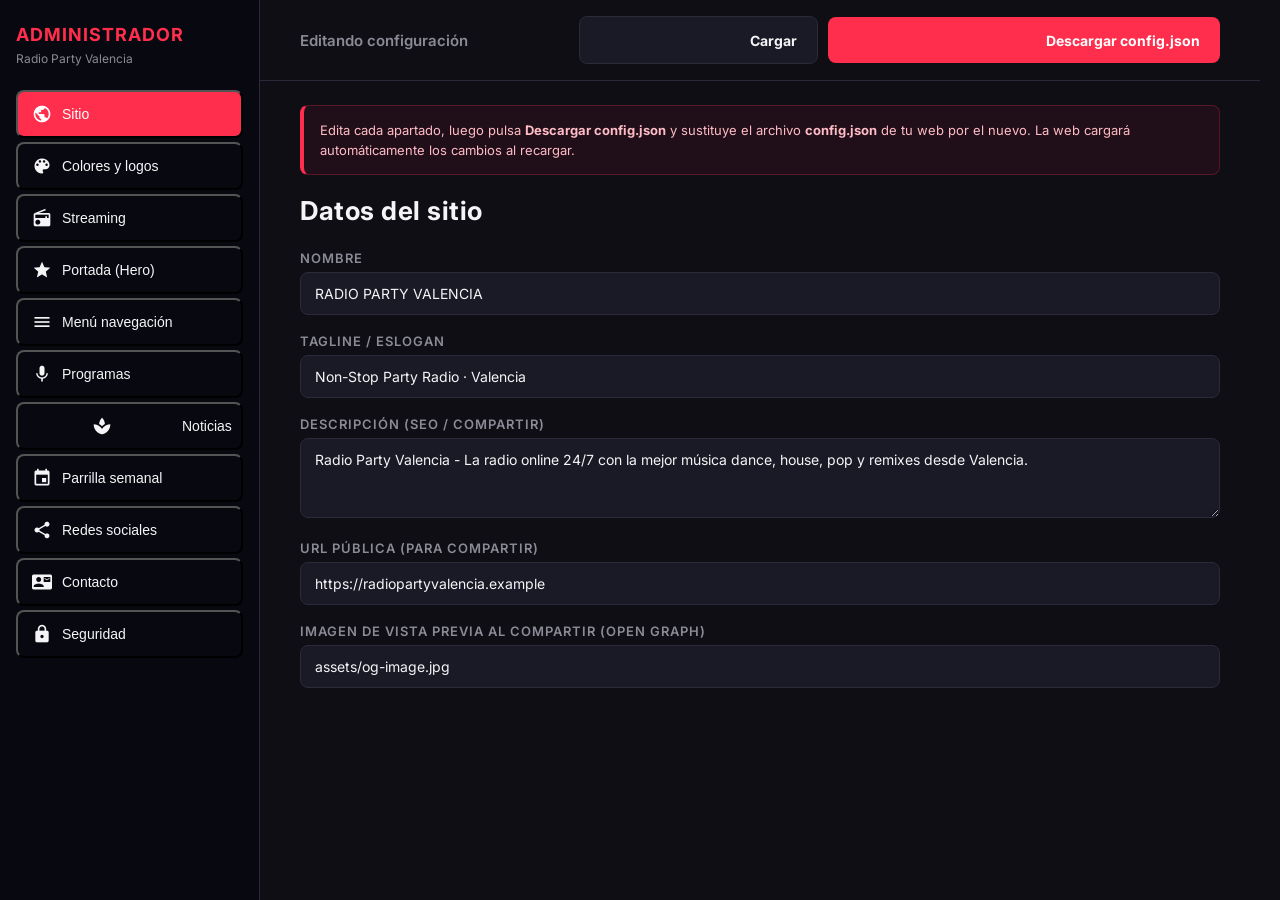
<file: admin.html>
<!DOCTYPE html>
<html lang="es">
<head>
<meta charset="UTF-8">
<meta name="viewport" content="width=device-width, initial-scale=1">
<title>Administrador · Radio Party Valencia</title>
<link href="https://fonts.googleapis.com/css2?family=Inter:wght@400;600;700;800&display=swap" rel="stylesheet">
<link href="https://fonts.googleapis.com/icon?family=Material+Icons" rel="stylesheet">
<style>
:root{--accent:#ff2e4d;--bg:#0e0e14;--bg2:#1a1a26;--border:#2a2a3a;--text:#f5f5f7;--muted:#8b8b96}
*{box-sizing:border-box;margin:0;padding:0}
body{background:var(--bg);color:var(--text);font-family:'Inter',system-ui,sans-serif;min-height:100vh;display:flex}
.sidebar{width:260px;background:#080810;border-right:1px solid var(--border);padding:24px 16px;position:sticky;top:0;height:100vh;overflow-y:auto;flex-shrink:0}
.sidebar h1{font-size:18px;margin-bottom:6px;color:var(--accent);letter-spacing:1px}
.sidebar p{font-size:12px;color:var(--muted);margin-bottom:24px}
.nav-btn{display:flex;align-items:center;gap:10px;width:100%;padding:12px 14px;border-radius:8px;background:transparent;color:var(--text);font-size:14px;text-align:left;margin-bottom:4px;cursor:pointer;transition:background .15s,color .15s}
.nav-btn:hover{background:rgba(255,255,255,.05)}
.nav-btn.active{background:var(--accent);color:#fff}
.nav-btn .material-icons{font-size:20px}
.main{flex:1;padding:32px 40px;max-width:1000px}
h2{margin-bottom:24px;font-size:26px;letter-spacing:.5px}
.field{margin-bottom:18px}
.field label{display:block;font-size:13px;font-weight:600;margin-bottom:6px;color:var(--muted);text-transform:uppercase;letter-spacing:1px}
.field input,.field textarea,.field select{width:100%;padding:12px 14px;background:var(--bg2);border:1px solid var(--border);border-radius:8px;color:var(--text);font-family:inherit;font-size:14px;outline:none;transition:border-color .15s}
.field input:focus,.field textarea:focus{border-color:var(--accent)}
.field textarea{resize:vertical;min-height:80px}
.field input[type=color]{height:48px;padding:4px;cursor:pointer}
.field .row{display:grid;grid-template-columns:1fr 1fr;gap:12px}
.card{background:var(--bg2);border:1px solid var(--border);border-radius:12px;padding:20px;margin-bottom:14px;position:relative}
.card h4{margin-bottom:12px;font-size:14px;letter-spacing:1px;color:var(--accent);text-transform:uppercase}
.btn{padding:11px 20px;background:var(--accent);color:#fff;border:none;border-radius:8px;font-weight:700;cursor:pointer;font-family:inherit;font-size:14px;transition:filter .15s,transform .1s;display:inline-flex;align-items:center;gap:6px}
.btn:hover{filter:brightness(1.1)}
.btn.secondary{background:var(--bg2);border:1px solid var(--border);color:var(--text)}
.btn.danger{background:#3a1a24;color:#ff6a80}
.btn-row{display:flex;gap:10px;flex-wrap:wrap;margin-top:12px}
.actions-bar{position:sticky;top:0;background:var(--bg);padding:16px 0;margin:-32px -40px 24px;padding-left:40px;padding-right:40px;border-bottom:1px solid var(--border);z-index:10;display:flex;gap:10px;flex-wrap:wrap;align-items:center;justify-content:space-between}
.actions-bar h3{font-size:15px;color:var(--muted);font-weight:600}
.section{display:none}
.section.active{display:block}
.help{background:rgba(255,46,77,.08);border:1px solid rgba(255,46,77,.25);border-left:4px solid var(--accent);padding:14px 16px;border-radius:8px;font-size:13px;line-height:1.55;margin-bottom:20px;color:#ffbcc7}
.status{padding:10px 14px;border-radius:8px;font-size:13px;font-weight:600;display:none;margin-left:auto}
.status.ok{background:#0e3320;color:#78e6a3;display:inline-block}
.status.err{background:#3a1a1a;color:#ff8080;display:inline-block}
.tabs-day{display:flex;gap:6px;flex-wrap:wrap;margin-bottom:16px}
.tab-day{padding:8px 14px;background:var(--bg2);border:1px solid var(--border);border-radius:6px;font-size:12px;cursor:pointer;color:var(--muted);transition:background .15s,color .15s}
.tab-day.active{background:var(--accent);color:#fff;border-color:transparent}
@media(max-width:720px){body{flex-direction:column}.sidebar{width:100%;height:auto;position:relative}.main{padding:20px}.actions-bar{margin:-20px -20px 20px;padding:14px 20px}}
</style>
</head>
<body>
<aside class="sidebar">
  <h1>ADMINISTRADOR</h1>
  <p>Radio Party Valencia</p>
  <button class="nav-btn active" data-tab="site"><span class="material-icons">public</span> Sitio</button>
  <button class="nav-btn" data-tab="theme"><span class="material-icons">palette</span> Colores y logos</button>
  <button class="nav-btn" data-tab="stream"><span class="material-icons">radio</span> Streaming</button>
  <button class="nav-btn" data-tab="hero"><span class="material-icons">star</span> Portada (Hero)</button>
  <button class="nav-btn" data-tab="nav"><span class="material-icons">menu</span> Menú navegación</button>
  <button class="nav-btn" data-tab="shows"><span class="material-icons">mic</span> Programas</button>
  <button class="nav-btn" data-tab="news"><span class="material-icons">newspaper</span> Noticias</button>
  <button class="nav-btn" data-tab="schedule"><span class="material-icons">event</span> Parrilla semanal</button>
  <button class="nav-btn" data-tab="social"><span class="material-icons">share</span> Redes sociales</button>
  <button class="nav-btn" data-tab="contact"><span class="material-icons">contact_mail</span> Contacto</button>
  <button class="nav-btn" data-tab="security"><span class="material-icons">lock</span> Seguridad</button>
</aside>

<main class="main">
<div class="actions-bar">
  <h3 id="section-title">Editando configuración</h3>
  <div style="display:flex;gap:10px;align-items:center;flex-wrap:wrap">
    <span class="status" id="status"></span>
    <input type="file" id="load-file" accept="application/json" style="display:none">
    <button class="btn secondary" id="btn-load"><span class="material-icons">upload</span>Cargar</button>
    <button class="btn" id="btn-save"><span class="material-icons">download</span>Descargar config.json</button>
  </div>
</div>

<div class="help">Edita cada apartado, luego pulsa <b>Descargar config.json</b> y sustituye el archivo <b>config.json</b> de tu web por el nuevo. La web cargará automáticamente los cambios al recargar.</div>

<!-- Sections -->
<div class="section active" data-section="site">
  <h2>Datos del sitio</h2>
  <div class="field"><label>Nombre</label><input data-path="site.name"></div>
  <div class="field"><label>Tagline / eslogan</label><input data-path="site.tagline"></div>
  <div class="field"><label>Descripción (SEO / compartir)</label><textarea data-path="site.description"></textarea></div>
  <div class="field"><label>URL pública (para compartir)</label><input data-path="site.url"></div>
  <div class="field"><label>Imagen de vista previa al compartir (Open Graph)</label><input data-path="site.ogImage" placeholder="assets/og-image.jpg"></div>
</div>

<div class="section" data-section="theme">
  <h2>Colores, logos y fuentes</h2>
  <div class="row" style="display:grid;grid-template-columns:1fr 1fr;gap:14px">
    <div class="field"><label>Color principal (acento)</label><input type="color" data-path="theme.colorAccent"></div>
    <div class="field"><label>Color secundario</label><input type="color" data-path="theme.colorAccent2"></div>
    <div class="field"><label>Fondo</label><input type="color" data-path="theme.colorBg"></div>
    <div class="field"><label>Fondo alternativo</label><input type="color" data-path="theme.colorBgAlt"></div>
    <div class="field"><label>Color de texto</label><input type="color" data-path="theme.colorText"></div>
    <div class="field"><label>Texto secundario</label><input type="color" data-path="theme.colorTextMuted"></div>
  </div>
  <div class="field"><label>Fuente títulos</label><input data-path="theme.fontHeading"></div>
  <div class="field"><label>Fuente cuerpo</label><input data-path="theme.fontBody"></div>
  <div class="field"><label>Logo cabecera (ruta)</label><input data-path="site.logoHeader" placeholder="assets/logo.png"></div>
  <div class="field"><label>Favicon</label><input data-path="site.favicon" placeholder="icons/favicon.png"></div>
  <div class="field"><label>Fondo Hero (imagen inferior)</label><input data-path="theme.heroBgBottom" placeholder="assets/hero-bottom.jpg"></div>
</div>

<div class="section" data-section="stream">
  <h2>Streaming de radio</h2>
  <div class="field"><label>URL del stream (Shoutcast/Icecast)</label><input data-path="stream.url"></div>
  <div class="field"><label>Nombre emisora</label><input data-path="stream.stationName"></div>
  <div class="field"><label>Subtítulo emisora</label><input data-path="stream.stationSubtitle"></div>
  <div class="field"><label>Imagen carátula del player</label><input data-path="stream.cover" placeholder="assets/cover.jpg"></div>
</div>

<div class="section" data-section="hero">
  <h2>Portada</h2>
  <div class="field"><label>Título principal</label><input data-path="hero.title"></div>
  <div class="field"><label>Subtítulo</label><input data-path="hero.subtitle"></div>
  <div class="field"><label>Texto del botón</label><input data-path="hero.cta"></div>
</div>

<div class="section" data-section="nav">
  <h2>Menú de navegación</h2>
  <div id="nav-list"></div>
  <button class="btn secondary" onclick="addItem('nav',{label:'Nuevo',href:'#'})"><span class="material-icons">add</span>Añadir enlace</button>
</div>

<div class="section" data-section="shows">
  <h2>Programas de hoy</h2>
  <div id="shows-list"></div>
  <button class="btn secondary" onclick="addItem('shows',{title:'Nuevo programa',host:'',genre:'Music',time:'00:00 - 00:00',image:''})"><span class="material-icons">add</span>Añadir programa</button>
</div>

<div class="section" data-section="news">
  <h2>Últimas noticias</h2>
  <div id="news-list"></div>
  <button class="btn secondary" onclick="addItem('news',{title:'Nueva noticia',category:'General',excerpt:'',image:'',date:''})"><span class="material-icons">add</span>Añadir noticia</button>
</div>

<div class="section" data-section="schedule">
  <h2>Parrilla semanal</h2>
  <div class="tabs-day" id="schedule-day-tabs"></div>
  <div id="schedule-day-list"></div>
  <button class="btn secondary" onclick="addScheduleItem()"><span class="material-icons">add</span>Añadir programa al día</button>
</div>

<div class="section" data-section="social">
  <h2>Redes sociales</h2>
  <div id="social-list"></div>
  <button class="btn secondary" onclick="addItem('social',{name:'Red',icon:'facebook',url:'#'})"><span class="material-icons">add</span>Añadir red</button>
</div>

<div class="section" data-section="contact">
  <h2>Datos de contacto</h2>
  <div class="field"><label>Email</label><input data-path="contact.email"></div>
  <div class="field"><label>Teléfono</label><input data-path="contact.phone"></div>
  <div class="field"><label>Dirección</label><input data-path="contact.address"></div>
  <div class="field"><label>WhatsApp</label><input data-path="contact.whatsapp"></div>
  <div class="field"><label>Copyright</label><input data-path="footer.copyright"></div>
</div>

<div class="section" data-section="security">
  <h2>Seguridad frontend</h2>
  <div class="help"><b>Aviso:</b> Ninguna medida en JavaScript puede impedir al 100% que un usuario avanzado vea el código. Estas opciones son disuasorias.</div>
  <div class="field"><label><input type="checkbox" data-path="security.blockRightClick" data-type="bool"> Bloquear clic derecho</label></div>
  <div class="field"><label><input type="checkbox" data-path="security.blockDevTools" data-type="bool"> Bloquear F12 / Ctrl+U / Ctrl+Shift+I</label></div>
  <div class="field"><label><input type="checkbox" data-path="security.blockTextSelection" data-type="bool"> Bloquear selección de texto</label></div>
</div>
</main>

<script>
let cfg = null;
const $ = s => document.querySelector(s);
const $$ = s => [...document.querySelectorAll(s)];

fetch('config.json?v='+Date.now()).then(r=>r.json()).then(d=>{cfg=d;bindAll();renderLists();}).catch(()=>alert('No se pudo cargar config.json'));

function getVal(path){return path.split('.').reduce((o,k)=>o&&o[k],cfg);}
function setVal(path,val){const parts=path.split('.');const last=parts.pop();const obj=parts.reduce((o,k)=>o[k]=o[k]||{},cfg);obj[last]=val;}

function bindAll(){
  $$('[data-path]').forEach(el=>{
    const p = el.dataset.path;
    const v = getVal(p);
    if(el.type==='checkbox') el.checked = !!v;
    else el.value = v ?? '';
    el.addEventListener('input', ()=>{
      let val = el.type==='checkbox' ? el.checked : el.value;
      setVal(p,val);
    });
  });
}

// TABS
$$('.nav-btn').forEach(b=>b.addEventListener('click',()=>{
  $$('.nav-btn').forEach(x=>x.classList.remove('active'));
  b.classList.add('active');
  $$('.section').forEach(s=>s.classList.remove('active'));
  $(`.section[data-section="${b.dataset.tab}"]`).classList.add('active');
  $('#section-title').textContent = 'Editando: '+b.textContent.trim();
}));

// LISTS
function renderLists(){renderList('nav',['label','href']);renderList('shows',['title','host','genre','time','image']);renderList('news',['title','category','excerpt','image','date']);renderList('social',['name','icon','url']);renderSchedule();}

function renderList(key, fields){
  const arr = cfg[key] || [];
  const holder = $('#'+key+'-list');
  holder.innerHTML='';
  arr.forEach((item,idx)=>{
    const card = document.createElement('div');card.className='card';
    card.innerHTML = `<h4>${key.toUpperCase()} #${idx+1}</h4>` + fields.map(f=>`<div class="field"><label>${f}</label>${f==='excerpt'?`<textarea data-list="${key}" data-idx="${idx}" data-key="${f}">${escape(item[f]||'')}</textarea>`:`<input data-list="${key}" data-idx="${idx}" data-key="${f}" value="${escape(item[f]||'')}">`}</div>`).join('') + `<div class="btn-row"><button class="btn danger" onclick="removeItem('${key}',${idx})"><span class="material-icons">delete</span>Eliminar</button></div>`;
    holder.appendChild(card);
  });
  holder.querySelectorAll('[data-list]').forEach(el=>el.addEventListener('input',e=>{cfg[el.dataset.list][+el.dataset.idx][el.dataset.key]=el.value;}));
}
function escape(s){return String(s).replace(/"/g,'&quot;').replace(/</g,'&lt;');}
function addItem(key,tpl){cfg[key]=cfg[key]||[];cfg[key].push({...tpl});renderLists();}
function removeItem(key,idx){cfg[key].splice(idx,1);renderLists();}

// SCHEDULE
let currentDay = null;
function renderSchedule(){
  const days = Object.keys(cfg.schedule||{});
  if(!currentDay || !days.includes(currentDay)) currentDay = days[0];
  const tabs = $('#schedule-day-tabs');
  tabs.innerHTML = days.map(d=>`<div class="tab-day ${d===currentDay?'active':''}" data-day="${d}">${d}</div>`).join('');
  tabs.querySelectorAll('.tab-day').forEach(t=>t.addEventListener('click',()=>{currentDay=t.dataset.day;renderSchedule();}));
  const list = cfg.schedule[currentDay] || [];
  const holder = $('#schedule-day-list');
  holder.innerHTML = list.map((item,idx)=>`<div class="card"><h4>${currentDay} #${idx+1}</h4>${['time','title','host','genre','image'].map(f=>`<div class="field"><label>${f}</label><input data-sched="${idx}" data-key="${f}" value="${escape(item[f]||'')}"></div>`).join('')}<div class="btn-row"><button class="btn danger" onclick="removeScheduleItem(${idx})"><span class="material-icons">delete</span>Eliminar</button></div></div>`).join('');
  holder.querySelectorAll('[data-sched]').forEach(el=>el.addEventListener('input',()=>{cfg.schedule[currentDay][+el.dataset.sched][el.dataset.key]=el.value;}));
}
function addScheduleItem(){cfg.schedule[currentDay].push({time:'00:00 - 00:00',title:'Nuevo',host:'',genre:'',image:''});renderSchedule();}
function removeScheduleItem(i){cfg.schedule[currentDay].splice(i,1);renderSchedule();}

// SAVE / LOAD
$('#btn-save').addEventListener('click',()=>{
  const blob = new Blob([JSON.stringify(cfg,null,2)],{type:'application/json'});
  const url = URL.createObjectURL(blob);
  const a = document.createElement('a');a.href=url;a.download='config.json';a.click();
  URL.revokeObjectURL(url);
  const s=$('#status');s.textContent='✓ Descargado';s.className='status ok';setTimeout(()=>s.className='status',3000);
});
$('#btn-load').addEventListener('click',()=>$('#load-file').click());
$('#load-file').addEventListener('change',e=>{
  const f = e.target.files[0];if(!f)return;
  const r = new FileReader();r.onload=ev=>{try{cfg=JSON.parse(ev.target.result);bindAll();renderLists();const s=$('#status');s.textContent='✓ Cargado';s.className='status ok';setTimeout(()=>s.className='status',3000);}catch{const s=$('#status');s.textContent='Error al leer';s.className='status err';}};r.readAsText(f);
});
</script>
</body>
</html>
</file>
